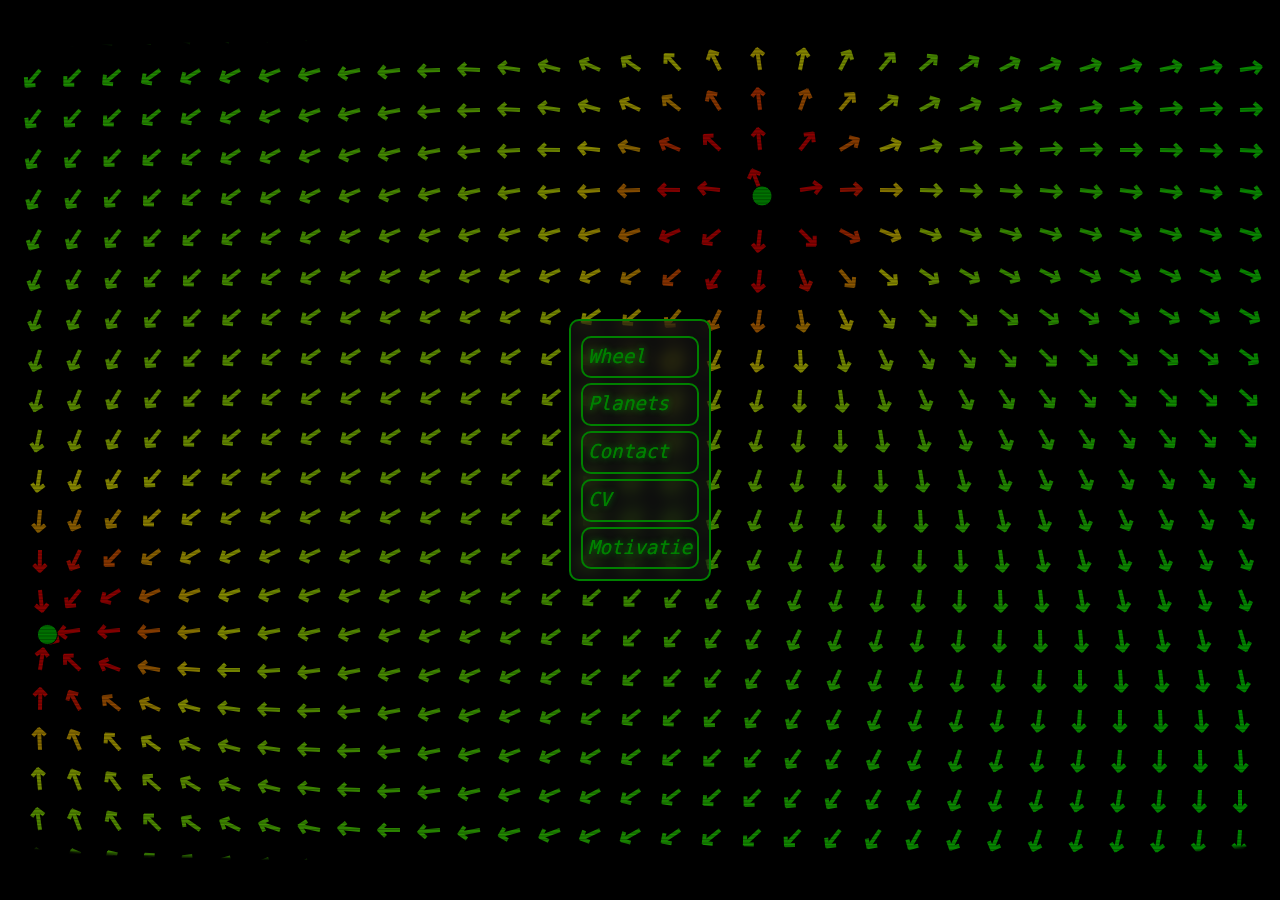
<file: index.html>
<!DOCTYPE html>
<html>
<head>
    <meta name="viewport" content="width=device-width, initial-scale=1.0">
    <link rel="stylesheet" type="text/css" href="css/terminalize.css" media="screen" />
    <link rel="stylesheet" href="css/scanlines.css" media="screen" />
    <link rel="icon" type="image/svg+xml" href="img/green-circle.svg">
    <title>
        Home
    </title>
</head>

<body>
    <!--<img src="img/wooden-textured-background.jpg" id="wood">
    <img src="img/wooden-textured-background.jpg" id="wood2">-->
    <script>
        function redirectWithFallingAnimation(destination) {
            if (typeof window.triggerFallingAnimation === "function") {
                window.triggerFallingAnimation();
            }
            document.body.classList.add('noScroll');
            setTimeout(() => {
                window.location.href = destination;
            }, 1600);
        }

        window.addEventListener('pageshow', (event) => {
    if (event.persisted) {
        window.location.reload();
    }
});
    </script>
    <div class="overlay">
        <img src="img/bezel.png" id="bezel" onload="console.log('Bezel loaded');" onerror="console.error('Bezel failed to load');">
        <img src="img/scanlines.png" id="scan" onload="console.log('Scanlines loaded');" onerror="console.error('Scanlines failed to load');">
    </div>
    <div id="wrapper">
        <script src="libraries/p5.min.js"></script>
        <script src="js/charges.js"></script>
        <ul id="mainMenu">
            <li class="mainMenu" id='portfolio'><a href="html/portfolio.html" onclick="redirectWithFallingAnimation(this.href); return false;">Wheel</a></li>
            <li class="mainMenu" id='Influences'><a href="html/influences.html" onclick="redirectWithFallingAnimation(this.href); return false;">Planets</a></li>
            <li class="mainMenu" id='Contact'><a href="html/contact.html" onclick="redirectWithFallingAnimation(this.href); return false;">Contact</a></li>
            <li class="mainMenu" id="cv"><a href="html/cv.html" onclick="redirectWithFallingAnimation(this.href); return false;">CV</a></li>
            <li class="mainMenu" id="motivation"><a href="html/motivation.html" onclick="redirectWithFallingAnimation(this.href); return false;">Motivatie</a></li>
        </ul>
    </div>
</body>
</html>
</file>
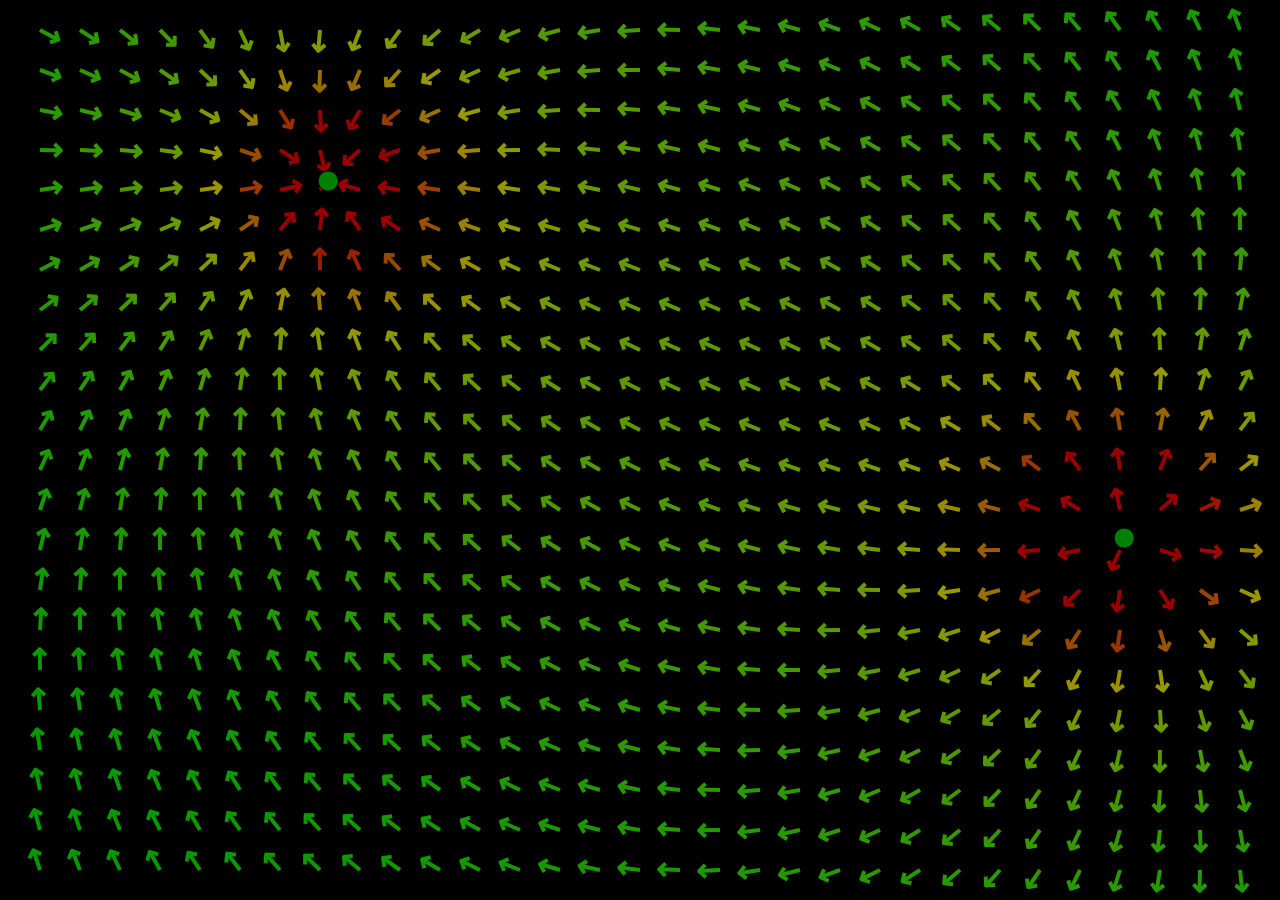
<file: js/index.html>
<html>
<head>
  <meta charset="utf-8">
  <meta name="viewport" content="width=device-width, initial-scale=1.0">
  <link rel="icon" type="image/svg+xml" href="../img/green-circle.svg">

  <!-- PLEASE NO CHANGES BELOW THIS LINE (UNTIL I SAY SO) -->
  <script language="javascript" type="text/javascript" src="libraries/p5.min.js"></script>
  <script language="javascript" type="text/javascript" src="charges.js"></script>
  <!-- OK, YOU CAN MAKE CHANGES BELOW THIS LINE AGAIN -->

  <!-- This line removes any default padding and style.
       You might only need one of these values set. -->
  <style> body { padding: 0; margin: 0; } </style>
</head>

<body>
</body>
</html>
</file>
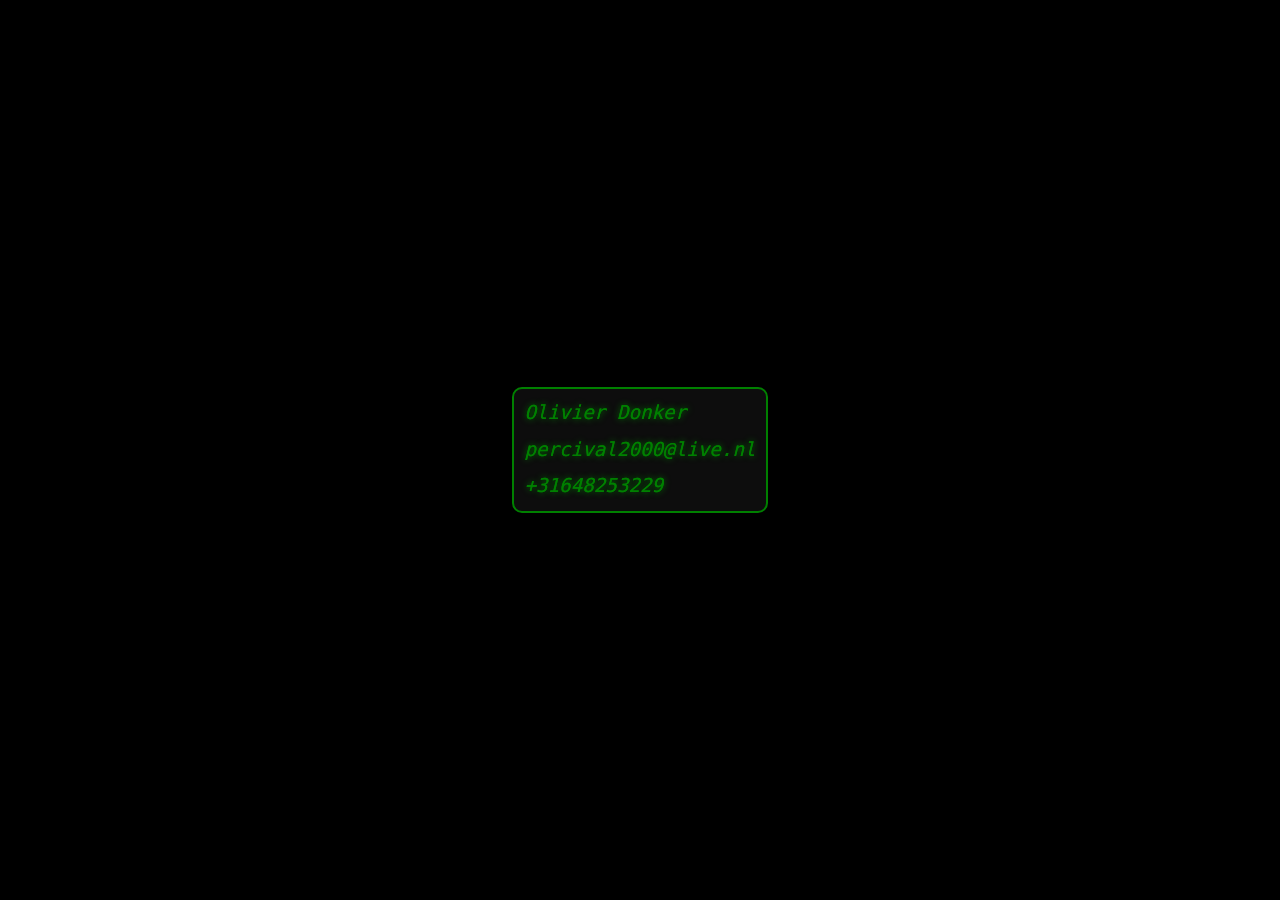
<file: html/contact.html>
<!DOCTYPE html>
<html lang="en">
<head>
  <meta charset="UTF-8">
  <meta name="viewport" content="width=device-width, initial-scale=1">
  <link rel="stylesheet" href="../css/terminalize.css">
  <link rel="stylesheet" href="../css/scanlines.css">
  <link rel="icon" type="image/svg+xml" href="../img/green-circle.svg">
  <title>Contact</title>
</head>
<body>
  <div class="overlay" aria-hidden="true">
    <img src="../img/bezel.png" alt="">
    <img src="../img/scanlines.png" id="scan" alt="">
  </div>
  <main class="contactPanel">
    <div>Olivier Donker</div>
    <a href="mailto:percival2000@live.nl">percival2000@live.nl</a>
    <a href="tel:+31648253229">+31648253229</a>
  </main>
</body>
</html>
</file>
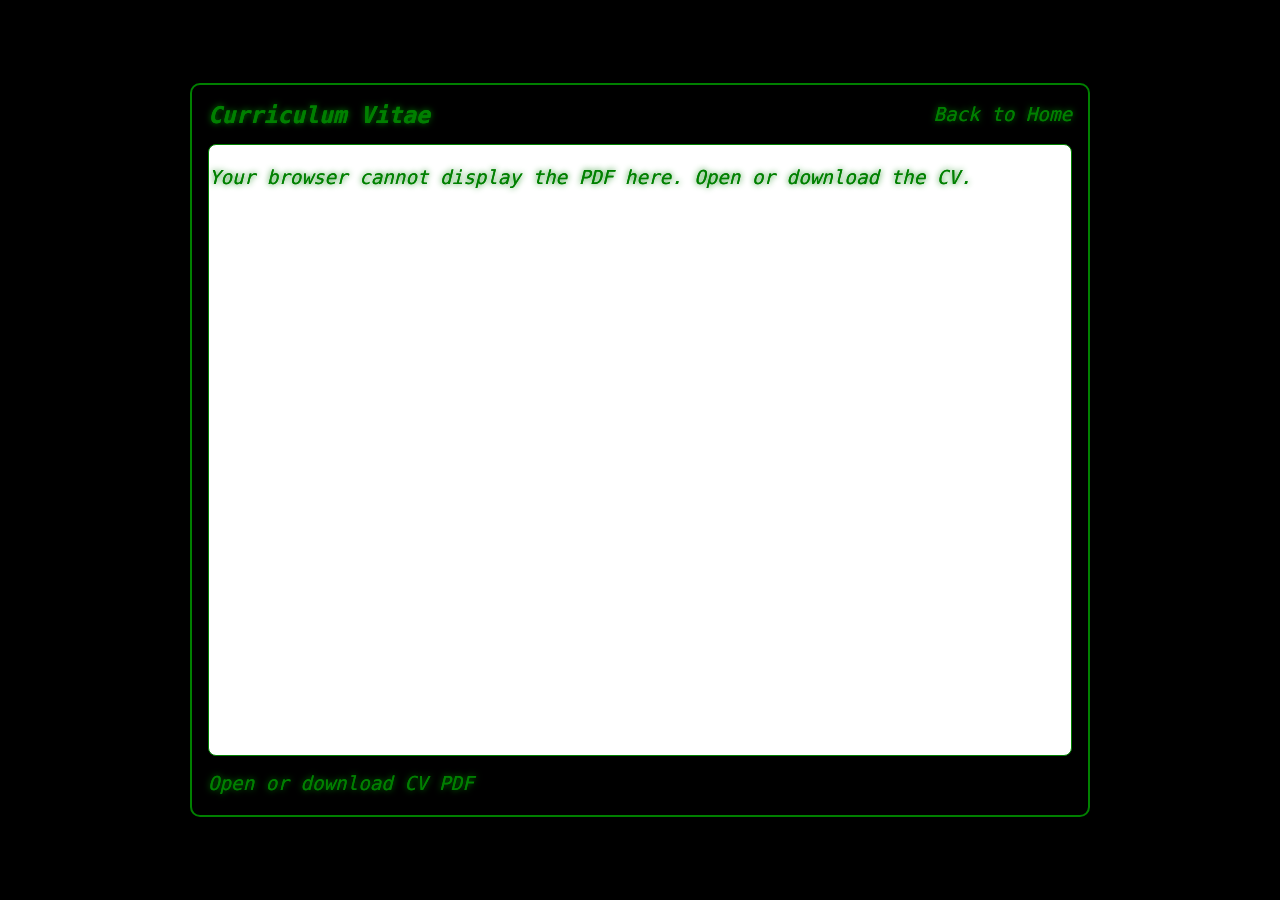
<file: html/cv.html>
<!DOCTYPE html>
<html lang="en">
<head>
  <meta charset="UTF-8">
  <meta name="viewport" content="width=device-width, initial-scale=1">
  <link rel="stylesheet" href="../css/terminalize.css">
  <link rel="stylesheet" href="../css/scanlines.css">
  <link rel="icon" type="image/svg+xml" href="../img/green-circle.svg">
  <title>CV | Olivier Donker</title>
</head>
<body>
  <div class="overlay" aria-hidden="true">
    <img src="../img/bezel.png" alt="">
    <img src="../img/scanlines.png" id="scan" alt="">
  </div>
  <main class="documentPanel">
    <header class="documentHeader">
      <h1>Curriculum Vitae</h1>
      <a href="../index.html">Back to Home</a>
    </header>
    <object class="cvViewer" data="../documents/CV.pdf" type="application/pdf" aria-label="Olivier Donker's CV">
      <p>Your browser cannot display the PDF here. <a href="../documents/CV.pdf">Open or download the CV.</a></p>
    </object>
    <a class="documentAction" href="../documents/CV.pdf" target="_blank" rel="noopener">Open or download CV PDF</a>
  </main>
</body>
</html>
</file>
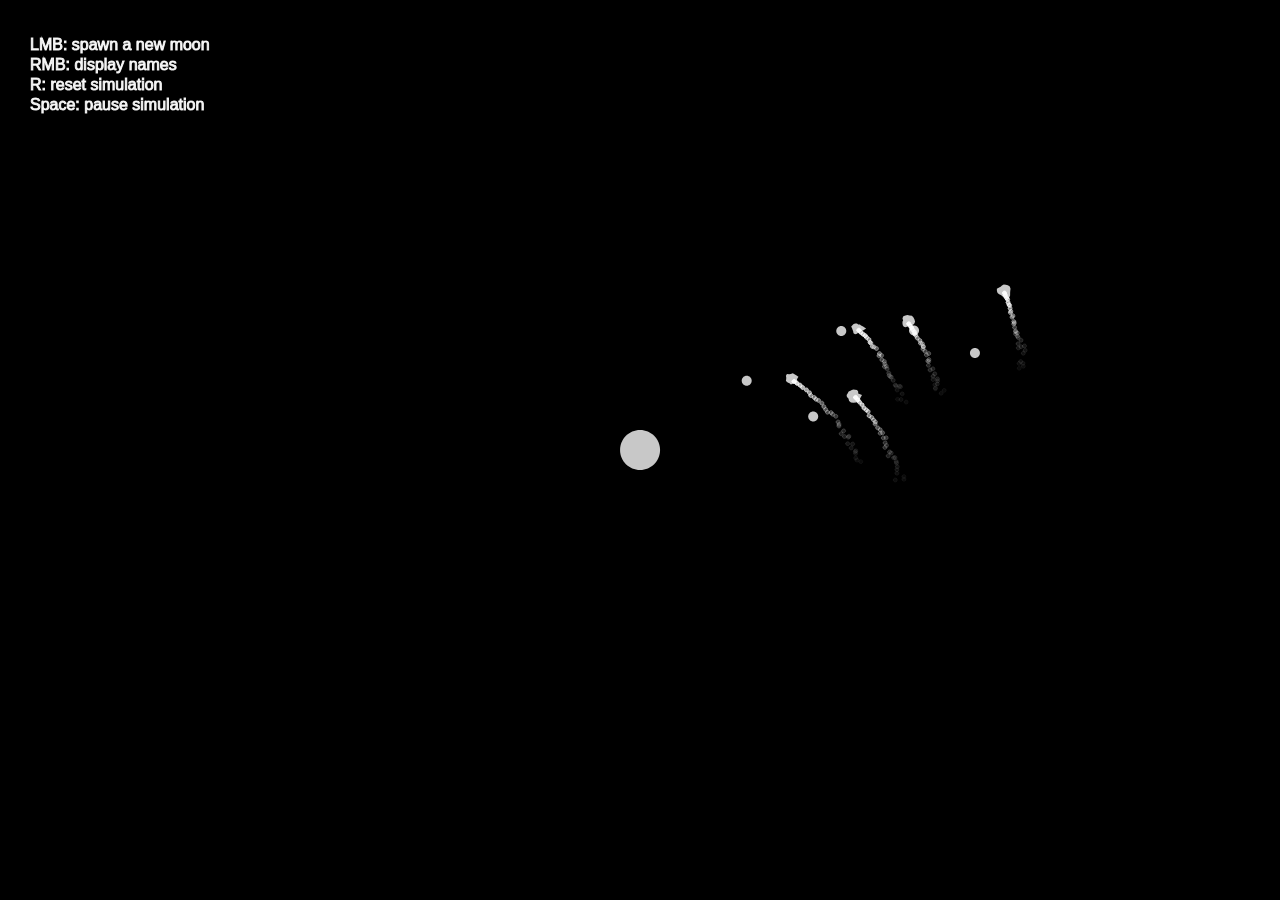
<file: html/influences.html>
<!DOCTYPE html>
<html lang="en">
<head>
  <meta charset="UTF-8">
  <meta name="viewport" content="width=device-width, initial-scale=1">
  <meta name="theme-color" content="#000000">
  <link rel="icon" type="image/svg+xml" href="../img/green-circle.svg">
  <title>Planets</title>
  <style>
    html {
      background-color: #000;
    }

    body {
      background-color: #000;
        margin: 0; 
        width: 100%;
        height: 100%;
        overflow: hidden;
    }
    
    canvas { display: block; }
  </style>
  <script src="../libraries/p5.min.js" defer></script>
  <script src="../js/planets/CelestialBody.js" defer></script>
  <script src="../js/planets/GasParticle.js" defer></script>
  <script src="../js/planets/GasParticleSystem.js" defer></script>
  <script src="../js/planets/Comet.js" defer></script>
  <script src="../js/planets/CelestialBodySystem.js" defer></script>
  <script src="../js/planets/nBodySimJS.js" defer></script>
</head>
<body>
</body>
</html>
</file>
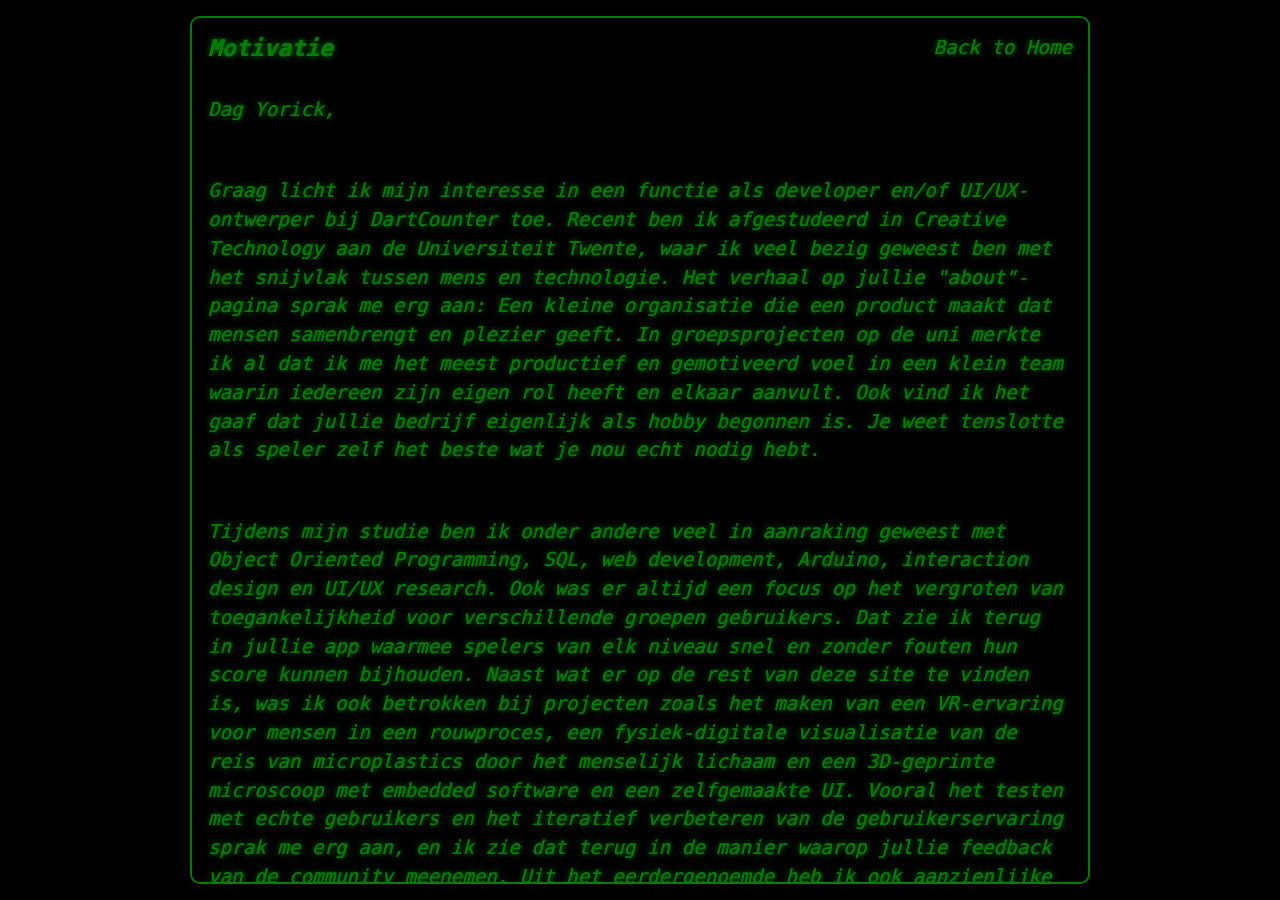
<file: html/motivation.html>
<!DOCTYPE html>
<html lang="en">
<head>
  <meta charset="UTF-8">
  <meta name="viewport" content="width=device-width, initial-scale=1">
  <link rel="stylesheet" href="../css/terminalize.css">
  <link rel="stylesheet" href="../css/scanlines.css">
  <link rel="icon" type="image/svg+xml" href="../img/green-circle.svg">
  <title>Motivatie | Olivier Donker</title>
</head>
<body>
  <div class="overlay" aria-hidden="true">
    <img src="../img/bezel.png" alt="">
    <img src="../img/scanlines.png" id="scan" alt="">
  </div>
  <main class="documentPanel">
    <header class="documentHeader">
      <h1>Motivatie</h1>
      <a href="../index.html">Back to Home</a>
    </header>
    <p>Dag Yorick,</p>

<p>
  Graag licht ik mijn interesse in een functie als developer en/of UI/UX-ontwerper bij DartCounter toe.
  Recent ben ik afgestudeerd in Creative Technology aan de Universiteit Twente, waar ik veel bezig geweest ben met het snijvlak tussen mens en technologie.
  Het verhaal op jullie "about"-pagina sprak me erg aan: Een kleine organisatie die een product maakt dat mensen samenbrengt en plezier geeft. In groepsprojecten op
  de uni merkte ik al dat ik me het meest productief en gemotiveerd voel in een klein team waarin iedereen zijn eigen rol heeft en elkaar aanvult. Ook vind ik het gaaf
  dat jullie bedrijf eigenlijk als hobby begonnen is. Je weet tenslotte als speler zelf het beste wat je nou echt nodig hebt.
</p>

<p>
  Tijdens mijn studie ben ik onder andere veel in aanraking geweest met Object Oriented Programming, SQL, web development, Arduino, interaction design en UI/UX research.
  Ook was er altijd een focus op het vergroten van toegankelijkheid voor verschillende groepen gebruikers. Dat zie ik terug in jullie app waarmee spelers van elk niveau snel en 
  zonder fouten hun score kunnen bijhouden.
  Naast wat er op de rest van deze site te vinden is, was ik ook betrokken bij projecten zoals het maken van een VR-ervaring voor mensen in een rouwproces, een
  fysiek-digitale visualisatie van de reis van microplastics door het menselijk lichaam en een 3D-geprinte microscoop met embedded software en een zelfgemaakte UI. Vooral het 
  testen met echte gebruikers en het iteratief verbeteren van de gebruikerservaring sprak me erg aan, en ik zie dat terug in de manier waarop jullie feedback
  van de community meenemen. Uit het eerdergenoemde heb ik ook aanzienlijke ervaring met de integratie van hardware met software, en kan ik goed overzicht houden over
  de verschillende delen van een complex systeem om vervolgens in te zoomen op technische verbeterpunten. Het verbinden van DartCounter met bijvoorbeeld de Target Omni 
  sluit hier goed bij aan. Mijn studie vond plaats middenin de opkomst van AI, en ik heb dus de kans gehad om mee te groeien met de technologie en vanaf het begin te
  experimenteren met de mogelijkheden, waardoor ik goed bekend ben met het ontwikkelen van software met- én zonder deze nieuwe tools. Hierdoor heb ik geleerd de balans te bewaren 
  tussen het versnellen van ontwikkeling en een overzichtelijke, begrijpelijke codebase.
</p>

<p>
    Hiernaast heb ik in mijn vrije tijd veel video's gemaakt in Adobe Premiere Pro en heb ik ervaring met het maken van 3D-modellen in Blender. Ik ben dus ook goed bekend met de 
    creatieve kant van softwareontwikkeling, en kan daar zelfstandig of in een team aan bijdragen. Met Figma heb ik nog beperkte ervaring, maar ik wil me hier graag verder in verdiepen. 
    Mijn ervaring met UI/UX research, prototyping en gebruikerstesten geeft me hiervoor een goede basis.
</p>

<p>
  Jullie locatie in Zutphen, in mijn thuisregio, en de sfeer van een jong team met korte lijntjes spreken me erg aan.
  Ik denk dat ik goed in de cultuur van andere nieuwsgierige en slimme mensen pas en goed meedraai in een informele sfeer. Ik ben zelf geen expert darter,
  maar gooi absoluut graag een pijltje, hoewel het dubbel uitgooien nog altijd een ding is...
</p>

<p>
  Ik geloof dat software het leven makkelijker en toegankelijker moet maken, en ik zie daar mooie kansen voor in een sport als darten en
  de community die daarbij hoort.
  Graag zou ik met jullie in gesprek gaan om verder toe te lichten.
</p>
    <p>Vriendelijke groet,<br><br>Olivier Donker</p>
  </main>
</body>
</html>
</file>
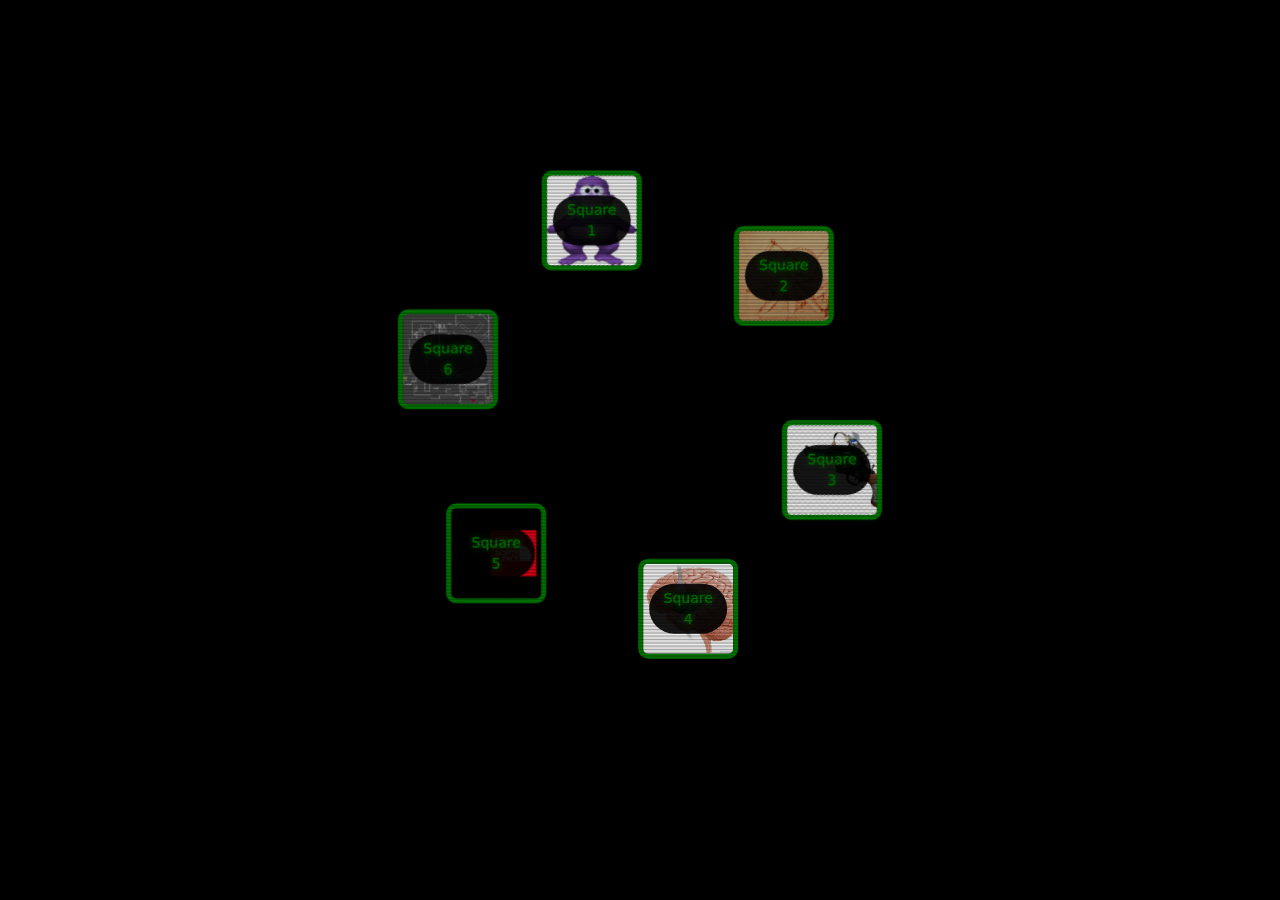
<file: html/portfolio.html>
<!DOCTYPE html>
<html lang="en">

<head>
  <meta charset="UTF-8">
  <meta name="viewport" content="width=device-width, initial-scale=1.0">
  <link rel="icon" type="image/svg+xml" href="../img/green-circle.svg">
  <title>Wheel</title>
  <link href="https://cdn.jsdelivr.net/npm/bootstrap@5.1.0/dist/css/bootstrap.min.css" rel="stylesheet">
  <script src="https://code.jquery.com/jquery-3.6.0.min.js"></script>
  <script src="https://cdn.jsdelivr.net/npm/bootstrap@5.1.0/dist/js/bootstrap.bundle.min.js"></script>
  <link rel="stylesheet" href="../css/scanlines.css">
  <style>
    body {
      background-color: black;
      display: flex;
      justify-content: center;
      align-items: center;
      height: 100vh;
      margin: 0;
    }

    .screen-overlay {
      position: fixed;
      inset: 0;
      z-index: 1000;
      pointer-events: none;
    }

    .screen-overlay img {
      position: absolute;
      inset: 0;
      width: 100%;
      height: 100%;
      object-fit: cover;
    }

    .square {
      position: absolute;
      width: 100px;
      height: 100px;
      background-color: black;
      border: 5px solid green;
      border-radius: 10%;
      cursor: grab;
      transform-origin: 50px 50px;
    }

    .square:active {
      cursor: grabbing;
    }

    .square:hover {
      background-color: lime;
      animation: colfade;
      animation-delay: 0s;
      animation-duration: 0.5s;
      animation-fill-mode: forwards;
    }

    .overlay {
    position: absolute;
    width: 100%;
    height: 100%;
    background-color: lime;
    opacity: 0;
    transition: opacity 0.5s;
}

.square:hover .overlay {
    opacity: 0.5;
}


    #polygon {
      position: relative;
      width: 400px;
      height: 400px;
      transform-origin: center;
      visibility: hidden;
      touch-action: none;
      user-select: none;
    }

    .title {
    position: absolute;
    top: 50%;
    left: 50%;
    width: max-content;
    max-width: calc(100% - 12px);
    box-sizing: border-box;
    padding: 4px 8px;
    border-radius: 999px;
    background: rgba(0, 0, 0, 0.9);
    font-size: 14px;
    text-align: center;
    color: green;
    text-shadow: 0 0 6px green, 0 0 0px green;
    overflow-wrap: anywhere;
    z-index: 1;
    transform: translate(-50%, -50%);
}

/* .go-back {
    position: absolute;
    color: green;
    font-size: 20px;
    cursor: pointer;
    top: 90%;
    left: 50%;
} */

.go-back {
    position: absolute;
    color: green;
    font-size: 20px;
    cursor: pointer;
    text-shadow: 0 0 6px green, 0 0 0px green;
    top: calc(50% + 270px);
    left: 50%;
    transform: translate(-50%, 0);
  }

    .info-box {
  position: fixed;
  top: 50%;
  left: 50%;
  transform: translate(-50%, -50%);
  background-color: black;
  border: 5px solid green;
  border-radius: 10%;
  width: 300px;
  height: 200px;
  display: none;
  color: green;
  text-shadow: 0 0 6px green, 0 0 0px green;
  text-align: center;
  padding: 20px;
  font-size: 24px;
}
  </style>
</head>

<body>
  <div class="screen-overlay" aria-hidden="true">
    <img src="../img/bezel.png" alt="">
    <img src="../img/scanlines.png" id="scan" alt="">
  </div>
  <script>
//Global vars
	let rotation = 0;
	let rotationSpeed = 5;
	let spinning = false;
  let polygonElement;
  let squareElements = [];
  let verticalOffset = 0;
  let activePointerId = null;
  let wheelDragging = false;
  let movedWhileDragging = false;
  let suppressSquareClick = false;
  let pointerStartX = 0;
  let pointerStartY = 0;
  let lastPointerAngle = 0;
  let lastPointerTime = 0;
  let dragAngularVelocity = 0;

  function updateWheelTransforms() {
    if (!polygonElement) {
      return;
    }

    polygonElement.style.transform = `translateY(${verticalOffset}px) rotate(${rotation}deg)`;
    for (const square of squareElements) {
      square.style.transform = `rotate(${-rotation}deg)`;
    }
  }

  function getWheelPointerAngle(event) {
    const bounds = polygonElement.getBoundingClientRect();
    const centerX = bounds.left + bounds.width / 2;
    const centerY = bounds.top + bounds.height / 2;
    return Math.atan2(event.clientY - centerY, event.clientX - centerX) * 180 / Math.PI;
  }

  function beginWheelDrag(event) {
    if (event.pointerType === 'mouse' && event.button !== 0) {
      return;
    }

    activePointerId = event.pointerId;
    wheelDragging = true;
    movedWhileDragging = false;
    spinning = false;
    rotationSpeed = 0;
    dragAngularVelocity = 0;
    pointerStartX = event.clientX;
    pointerStartY = event.clientY;
    lastPointerAngle = getWheelPointerAngle(event);
    lastPointerTime = performance.now();
  }

  function moveWheelDrag(event) {
    if (!wheelDragging || event.pointerId !== activePointerId) {
      return;
    }

    const distanceX = event.clientX - pointerStartX;
    const distanceY = event.clientY - pointerStartY;
    if (Math.hypot(distanceX, distanceY) > 4) {
      movedWhileDragging = true;
    }

    const pointerAngle = getWheelPointerAngle(event);
    let angleDelta = pointerAngle - lastPointerAngle;
    if (angleDelta > 180) angleDelta -= 360;
    if (angleDelta < -180) angleDelta += 360;

    const currentTime = performance.now();
    const elapsed = currentTime - lastPointerTime;
    if (elapsed > 0) {
      dragAngularVelocity = Math.max(-720, Math.min(720, angleDelta / elapsed * 1000));
    }

    rotation += angleDelta;
    lastPointerAngle = pointerAngle;
    lastPointerTime = currentTime;
    updateWheelTransforms();
  }

  function finishWheelDrag(event) {
    if (!wheelDragging || event.pointerId !== activePointerId) {
      return;
    }

    wheelDragging = false;
    activePointerId = null;

    if (movedWhileDragging) {
      suppressSquareClick = true;
      setTimeout(() => {
        suppressSquareClick = false;
      }, 0);
    }

    if (Math.abs(dragAngularVelocity) > 15) {
      spinning = true;
      let previousFrameTime = performance.now();

      function continueDragSpin(timestamp) {
        if (!spinning || wheelDragging) {
          return;
        }

        const elapsed = Math.min((timestamp - previousFrameTime) / 1000, 0.05);
        previousFrameTime = timestamp;
        rotation += dragAngularVelocity * elapsed;
        dragAngularVelocity *= Math.exp(-3.2 * elapsed);
        updateWheelTransforms();

        if (Math.abs(dragAngularVelocity) > 8) {
          requestAnimationFrame(continueDragSpin);
        } else {
          dragAngularVelocity = 0;
          spinning = false;
        }
      }

      requestAnimationFrame(continueDragSpin);
    } else {
      dragAngularVelocity = 0;
    }
  }

  $(document).ready(function() {

    function init() {
      const polygon = polygonElement;
      const windowHeight = window.innerHeight;
      const polygonHeight = polygon.offsetHeight;
      const initialTop = -polygonHeight;
      const finalTop = (windowHeight - polygonHeight) / 2;

      polygon.style.position = 'fixed';
      polygon.style.top = `${finalTop}px`;
      polygon.style.visibility = 'visible';
      verticalOffset = initialTop - finalTop;
      updateWheelTransforms();

      const fallDuration = 1500;
      const fallDistance = finalTop - initialTop;
      const initialSpeed = (2 * fallDistance) / fallDuration;
      const acceleration = -(initialSpeed * initialSpeed) / (2 * fallDistance);

      let currentTime = 0;
      let startTime;

      //let rotation = 0;
      //let rotationSpeed = 5; // Set an initial rotation speed
      let deceleration = -0.015;

      function fall(timestamp) {
        if (!startTime) {
          startTime = timestamp;
        }

        const elapsed = timestamp - startTime;
        currentTime = Math.min(elapsed, fallDuration);
        let distance = initialTop + initialSpeed * currentTime + 0.5 * acceleration * currentTime * currentTime;
        verticalOffset = distance - finalTop;

        if (currentTime < fallDuration) {
          if (rotationSpeed > 0.02) {
            rotationSpeed += deceleration;
            rotation += rotationSpeed;
          }
          updateWheelTransforms();
          requestAnimationFrame(fall);
        } else {
          updateWheelTransforms();
          function decelerate() {
            if (rotationSpeed > 0.02) {
              rotationSpeed += deceleration;
              rotation += rotationSpeed;
              updateWheelTransforms();
              requestAnimationFrame(decelerate);
            }
          }
          decelerate();
        }
      }


      requestAnimationFrame(fall);
    }


    function centerPolygonOnResize() {
      const polygon = polygonElement;
      const windowHeight = window.innerHeight;
      const polygonHeight = polygon.offsetHeight;
      const finalTop = (windowHeight - polygonHeight) / 2;

      polygon.style.top = `${finalTop}px`;
      verticalOffset = 0;
      updateWheelTransforms();
    }

    init(); // Call the init function

    $(window).on('resize', centerPolygonOnResize);
  });






  function showInfoBox(title) {
  $('.info-box').remove(); // Remove any existing information boxes
  const infoBox = $('<div>').addClass('info-box').text(title);
  $('body').append(infoBox);
  infoBox.delay(500).fadeIn(500);
  popUp(infoBox);

}

function popUp(infobox) {
  infobox.animate({
    'width': '+=40',
    'height': '+=40',
    'fontSize': '+=4'
  }, 300).animate({
    'width': '-=40',
    'height': '-=40',
    'fontSize': '-=4'
  }, 300);
}


    function createPolygon(sides, size, squareData) {
      const polygon = $('<div>').attr('id', 'polygon');
      const angle = 2 * Math.PI / sides;

      for (let i = 0; i < sides; i++) {
        const square = $('<div>').addClass('square');
        const x = size * Math.cos(i * angle);
        const y = size * Math.sin(i * angle);
        square.css({
          'top': `${size + y - 50}px`,
          'left': `${size + x - 50}px`
        });

        // Add title and image
        const title = $('<div>').addClass('title').text(squareData[i].title);
        square.css({
          'background-image': `url(${squareData[i].imgSrc})`,
          'background-size': 'cover'
        });
        square.append(title);

        const overlay = $('<div>').addClass('overlay');
        square.append(overlay);

        polygon.append(square);

   const goBackText = $('<div>').addClass('go-back').text('Go back').hide();
   $('body').append(goBackText);

   // goBackText.on('click', function() {
   //     goBackText.hide();
   //     $('.square').fadeIn(1000);
   // });

   square.on('click', function() {
  if (suppressSquareClick) {
    return;
  }
  if (!spinning) {
    showInfoBox(squareData[i].title);
  }
});

      }

      $('body').append(polygon);
      polygonElement = polygon[0];
      squareElements = Array.from(polygonElement.querySelectorAll('.square'));
      polygonElement.addEventListener('pointerdown', beginWheelDrag);
      window.addEventListener('pointermove', moveWheelDrag);
      window.addEventListener('pointerup', finishWheelDrag);
      window.addEventListener('pointercancel', finishWheelDrag);

      //let rotation = 0;
      //let spinning = false;
      //let rotationSpeed = 0.5;
      let acceleration = 0.1;

      function spin() {
        if (spinning) {
          rotationSpeed += acceleration;
          rotation += rotationSpeed;
          updateWheelTransforms();
          requestAnimationFrame(spin);
        }
      }

      $('.square').on('click', function() {
        if (suppressSquareClick) {
          return;
        }
        if (!spinning) {
          spinning = true;
          spin();
          goBackText.delay(0).fadeIn(400);
          setTimeout(function() {
            $('.square').fadeOut(900, function() {

              spinning = false;
              rotationSpeed = 0.5;
            });
          }, 0); // Set the duration (in milliseconds) before fading to black
        }
      });

      const goBackText = $('<div>').addClass('go-back').text('Go back').hide();
  $('body').append(goBackText);

  goBackText.on('click', function() {
goBackText.fadeOut(100);
spinning = true;
rotationSpeed = 5; // Set an initial rotation speed
let deceleration = -0.02;
function decelerate() {
  if (rotationSpeed > 0.02) {
      rotationSpeed += deceleration;
      rotation += rotationSpeed;
    updateWheelTransforms();
      requestAnimationFrame(decelerate);
  } else {
      rotationSpeed = 0.5;
      spinning = false;
  }
}
decelerate();
$('.square').fadeIn(1000);
$('.info-box').each(function() {
$(this).fadeOut(500, function() {
  $(this).remove();
});
});
});


    }

    createPolygon(6, 200, [{
        title: 'Square 1',
        imgSrc: '../img/Bonzi.jpg'
      },
      {
        title: 'Square 2',
        imgSrc: '../img/catapult.jpeg'
      },
      {
        title: 'Square 3',
        imgSrc: '../img/gmodGun.png'
      },
      {
        title: 'Square 4',
        imgSrc: '../img/haram.jpg'
      },
      {
        title: 'Square 5',
        imgSrc: '../img/The-North-Face-logo.png'
      },
      {
        title: 'Square 6',
        imgSrc: '../img/z_map_kino_der_untoten.jpg'
      }
      // {
      //   title: 'Square 7',
      //   imgSrc: 'img/z_map_kino_der_untoten.jpg'
      // },
      // {
      //   title: 'Square 8',
      //   imgSrc: 'img/z_map_kino_der_untoten.jpg'
      // }
    ]);

    function fallDownAndFadeOut() {
  $('html, body').css('overflow', 'hidden');
  const fallDuration = 1500;
      const windowHeight = window.innerHeight;
      const polygonHeight = polygonElement.offsetHeight;
  const initialTop = (windowHeight - polygonHeight) / 2;
  const finalTop = windowHeight + polygonHeight;

  const fallDistance = finalTop - initialTop;
  const initialSpeed = (2 * fallDistance) / fallDuration;
  const acceleration = -(initialSpeed * initialSpeed) / (2 * fallDistance);
      polygonElement.style.top = `${initialTop}px`;
      verticalOffset = 0;

  let currentTime = 0;
  let startTime;

  function fall(timestamp) {
    if (!startTime) {
      startTime = timestamp;
    }

    const elapsed = timestamp - startTime;
    currentTime = Math.min(elapsed, fallDuration);
    let distance = initialTop + initialSpeed * currentTime + 0.5 * acceleration * currentTime * currentTime;
    verticalOffset = distance - initialTop;
    updateWheelTransforms();

    if (currentTime < fallDuration) {
      requestAnimationFrame(fall);
    } else {
      $(polygonElement).fadeOut(500, function () {
	$('html, body').css('overflow', '');
	});
    }
  }

  requestAnimationFrame(fall);
}

window.addEventListener('popstate', fallDownAndFadeOut);

  </script>
</body>

</html>
</file>
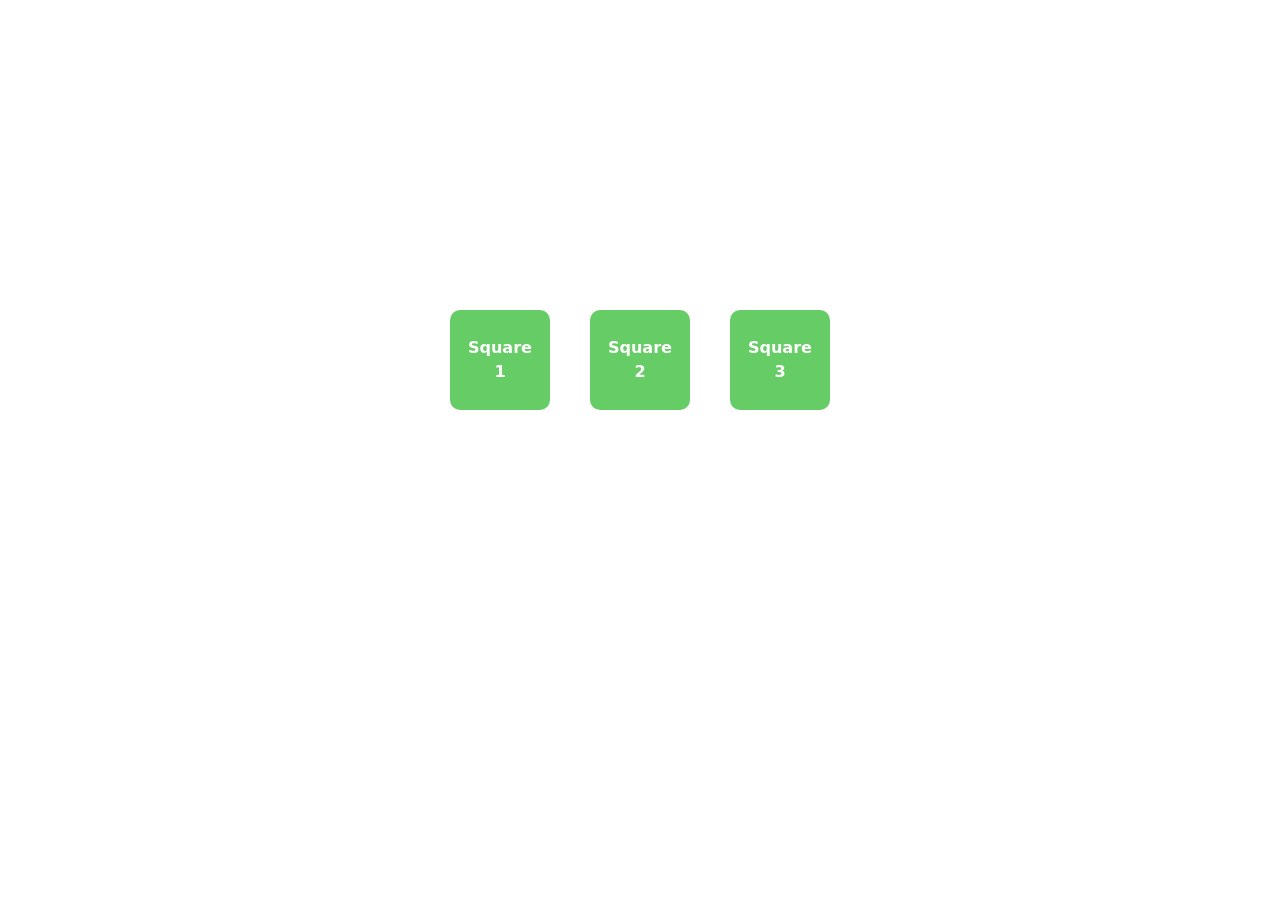
<file: html/spin.html>
<!DOCTYPE html>
<html>
<head>
  <meta charset="utf-8">
  <title>Click to Spin Squares</title>
  <meta name="viewport" content="width=device-width, initial-scale=1">
  <link rel="icon" type="image/svg+xml" href="../img/green-circle.svg">
  <link href="https://cdn.jsdelivr.net/npm/bootstrap@5.1.3/dist/css/bootstrap.min.css" rel="stylesheet">
  <style>
    .square-parent {
      display: flex;
      justify-content: center;
      align-items: center;
      height: 80vh;
      perspective: 800px;
    }

    .square-container {
      display: flex;
      justify-content: center;
      align-items: center;
      transform-style: preserve-3d;
      transition: transform 1s;
    }

    .square-parent.clicked .square-container {
      transform: rotate3d(0, 0, 1, 120deg);
    }

    .square-parent.clicked .square-container:nth-of-type(2) {
      transform: rotate3d(0, 0, 1, -120deg);
    }

    .square-parent.clicked .square-container:nth-of-type(3) {
      transform: rotate3d(0, 0, 1, 0deg);
    }

    .square {
      position: relative;
      width: 100px;
      height: 100px;
      background-color: #66CC66;
      border-radius: 10px;
      margin: 20px;
      transition: transform 1s;
      transform-style: preserve-3d;
    }

    .square:before {
      content: attr(title);
      position: absolute;
      top: 50%;
      left: 50%;
      transform: translate(-50%, -50%);
      text-align: center;
      color: white;
      font-weight: bold;
    }

    @media (max-width: 600px) {
      .square-parent {
        width: 100%;
        height: 80svh;
        overflow: hidden;
      }

      .square-container {
        max-width: 280px;
        flex-wrap: wrap;
      }

      .square {
        width: 72px;
        height: 72px;
        margin: 8px;
      }
    }

  </style>
</head>
<body>

  <div class="square-parent">
    <div class="square-container">
      <div class="square" title="Square 1"></div>
      <div class="square" title="Square 2"></div>
      <div class="square" title="Square 3"></div>
    </div>
  </div>

  <script src="https://cdn.jsdelivr.net/npm/bootstrap@5.1.3/dist/js/bootstrap.bundle.min.js"></script>
  <script>
    // Get the square parent container
    const squareParent = document.querySelector('.square-parent');

    // Set up click event listener for the parent container
    squareParent.addEventListener('click', () => {
      // Add 'clicked' class to the parent container
      squareParent.classList.add('clicked');

      // Remove 'clicked' class from the parent container after 3 seconds
      setTimeout(() => {
        squareParent.classList.remove('clicked');
      }, 3000);
    });
  </script>
</body>
</html>
</file>
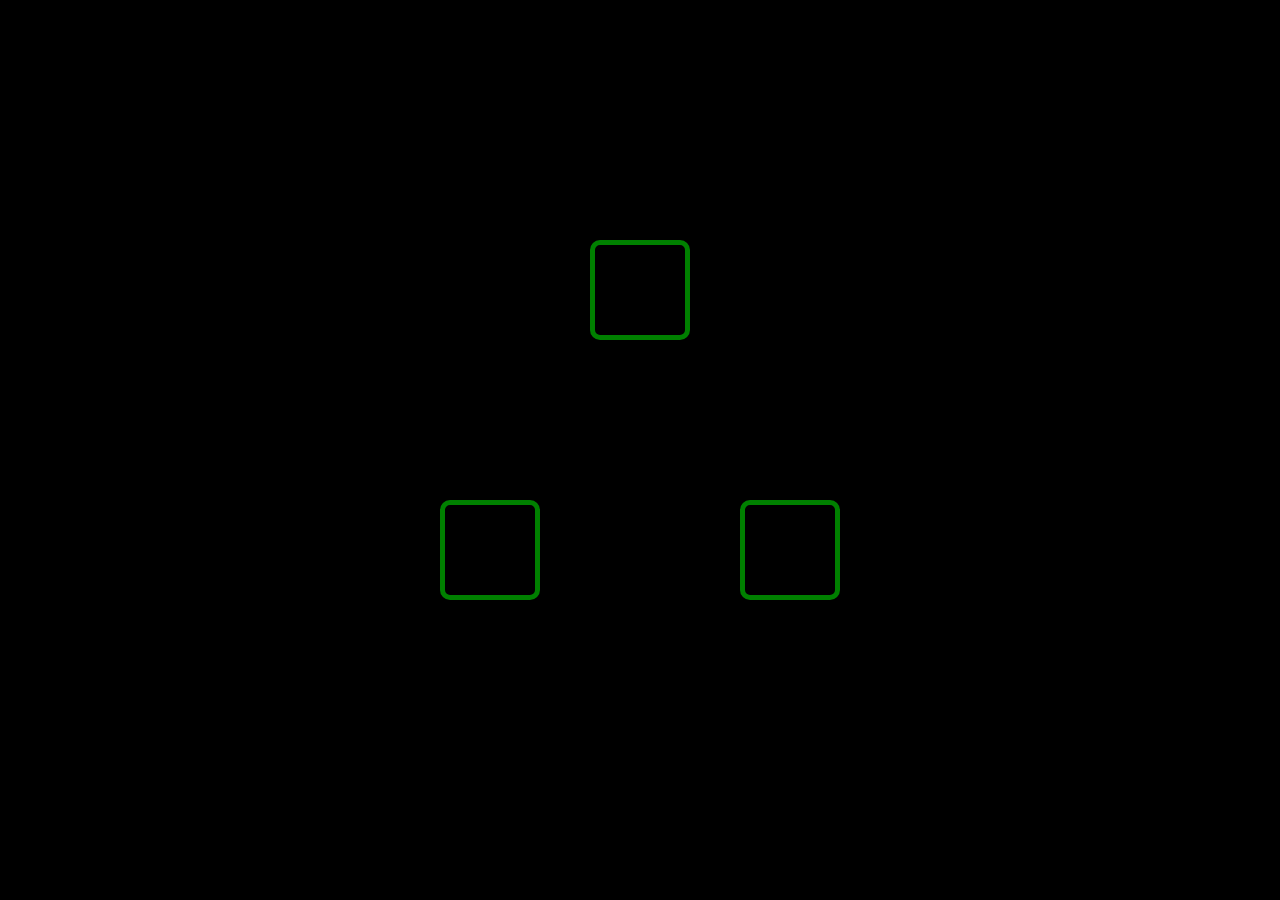
<file: html/spin2.html>
<!DOCTYPE html>
<html lang="en">
<head>
    <meta charset="UTF-8">
    <meta name="viewport" content="width=device-width, initial-scale=1.0">
    <link rel="icon" type="image/svg+xml" href="../img/green-circle.svg">
    <title>Triangle with Rotating Squares</title>
    <link href="https://cdn.jsdelivr.net/npm/bootstrap@5.1.0/dist/css/bootstrap.min.css" rel="stylesheet">
    <script src="https://code.jquery.com/jquery-3.6.0.min.js"></script>
    <script src="https://cdn.jsdelivr.net/npm/bootstrap@5.1.0/dist/js/bootstrap.bundle.min.js"></script>
    <style>
      body {
  background-color: black;
  display: flex;
  justify-content: center;
  align-items: center;
    min-height: 100vh;
    min-height: 100svh;
  margin: 0;
    overflow: hidden;
}

@keyframes colfade{
  from { background-color: #000000; }
    to   { background-color: #6BDE1F; }
}

.square {
    position: absolute;
    width: 100px;
    height: 100px;
    background-color: black;
    border: 5px solid green;
    border-radius: 10%;
    cursor: pointer;
    transform-origin: 50px 50px;
}


.square:hover {
  background-color: lime;
  animation: colfade;
  animation-delay: 0s;
  animation-duration: 0.5s;
  animation-fill-mode: forwards;
}

#triangle {
    position: relative;
    width: 346px;
    height: 300px;
    transform-origin: 173px 150px;
}


</style>
</head>
<body>
  <div id="triangle">
    <div class="square" id="square1" style="top: -60px; left: 123px;"></div>
    <div class="square" id="square2" style="top: 200px; left: -27px;"></div>
    <div class="square" id="square3" style="top: 200px; left: 273px;"></div>
</div>

<script>
  let rotation = 0;
        let squareRotation = 0;
        let spinning = false;
        let rotationSpeed = 0.5;
        let acceleration = 0.05;

                function updateTriangleScale() {
                    const scale = Math.max(0.25, Math.min(1, (window.innerWidth - 32) / 400, (window.innerHeight - 40) / 360));
                    $('#triangle').css('--triangle-scale', scale);
                    $('#triangle').css('transform', `rotate(${rotation}deg) scale(${scale})`);
                }

                updateTriangleScale();
                $(window).on('resize', updateTriangleScale);

        function spin() {
    if (spinning) {
        rotationSpeed += acceleration;
        rotation += rotationSpeed;
        $('#triangle').css({
            'transform': `rotate(${rotation}deg) scale(var(--triangle-scale, 1))`
        });
        $('.square').css({
            'transform': `rotate(${-rotation}deg)`
        });
        requestAnimationFrame(spin);
    }
}


        $('.square').on('click', function() {
            if (!spinning) {
                spinning = true;
                spin();
                setTimeout(function() {
                    $('.square').fadeOut(1000, function() {
                        spinning = false;
                        rotationSpeed = 0.5;
                    });
                  }, 5000); // Set duration (in milliseconds) before fading to black
          }
      });
</script>
</body>
</html>
</file>
<file: css/terminalize.css>
body {
    background-color: black;
    margin: 0;
    display: flex;
    justify-content: center;
    align-items: center;
    min-height: 100vh;
    min-height: 100svh;
    overflow-x: hidden;
}

    body.noScroll {
        overflow: hidden;
    }

.overlay {
    position: fixed;
    inset: 0;
    display: flex;
    justify-content: center;
    align-items: center;
    flex-direction: column;
    pointer-events: none;
}

    .overlay img {
        position: absolute;
        width: 100%;
        height: 100%;
        object-fit: cover;
        pointer-events: none;
        z-index: 1;
    }

#wrapper {
    display: flex;
    justify-content: center;
    align-items: center;
    position: relative;    
}

canvas {
    display: block;
    margin: 0;
    padding: 0;
    position: fixed;
    top: 0;
    left: 0;
    z-index: -1;
}

#wood {
    position: fixed;
    top: 50%;
    left: 50%;
    width: 100vh;
    height: 100px;
    transform: rotate(90deg) translateY(-100%);
}



#wood2 {
    position: absolute;
    right: 2vw;
    width: 100vh;
    height: 100px;
    transform: rotate(90deg);
}


ul#mainMenu {
    width: fit-content;
    max-width: calc(100vw - 32px);
    height: fit-content;
    box-sizing: border-box;
    color: green;
    list-style-type: none;
    padding: 10px;
    border: 2px solid green;
    border-radius: 10px;
    font: italic 1.2em/1.5em monospace, monospace;
    text-shadow: 0 0 6px green, 0 0 0px green;
    background-color: rgba(255, 255, 255, .05);
    -webkit-backdrop-filter: blur(10px);
    backdrop-filter: blur(10px);
    position: relative;
}

ul#mainMenu li.mainMenu a {
    overflow-wrap: anywhere;
}

@media (max-width: 600px) {
    ul#mainMenu {
        width: 82vw;
        max-width: 360px;
        box-sizing: border-box;
        padding: 16px;
        font-size: 1.35em;
    }

    ul#mainMenu li.mainMenu a {
        padding: 14px 12px;
        text-align: center;
    }
}

@media (max-width: 380px) and (max-height: 700px) {
    ul#mainMenu {
        min-height: 320px;
        display: flex;
        flex-direction: column;
        justify-content: space-evenly;
    }

    li.mainMenu {
        margin-top: 0;
    }
}

.contactPanel {
    display: flex;
    flex-direction: column;
    gap: 8px;
    padding: 10px;
    border: 2px solid green;
    border-radius: 10px;
    color: green;
    font: italic 1.2em/1.5em monospace, monospace;
    text-shadow: 0 0 6px green, 0 0 0px green;
    background-color: rgba(255, 255, 255, .05);
    -webkit-backdrop-filter: blur(10px);
    backdrop-filter: blur(10px);
    position: relative;
    width: max-content;
    max-width: calc(100vw - 32px);
    box-sizing: border-box;
    overflow-wrap: anywhere;
}

.documentPanel {
    display: flex;
    flex-direction: column;
    gap: 14px;
    width: min(900px, calc(100vw - 32px));
    max-height: calc(100vh - 32px);
    box-sizing: border-box;
    overflow-x: hidden;
    overflow-y: auto;
    padding: 16px;
    border: 2px solid green;
    border-radius: 10px;
    color: green;
    font: italic 1.2em/1.5em monospace, monospace;
    text-shadow: 0 0 6px green, 0 0 0px green;
    background-color: rgba(0, 0, 0, .85);
    -webkit-backdrop-filter: blur(10px);
    backdrop-filter: blur(10px);
    position: relative;
}

.documentHeader {
    display: flex;
    align-items: center;
    justify-content: space-between;
    gap: 12px;
}

.documentHeader h1 {
    margin: 0;
    font-size: 1.2em;
}

.cvViewer {
    display: block;
    width: 100%;
    height: min(68vh, 800px);
    min-height: 280px;
    box-sizing: border-box;
    border: 1px solid green;
    border-radius: 8px;
    background: white;
}

.documentAction {
    align-self: flex-start;
}


li.mainMenu {
    border: 2px solid green;
    border-radius: 10px;
    padding: 0;
    margin-top: 5px;
}

    li.mainMenu a {
        display: block;
        padding: 5px;
    }

    li.mainMenu a:focus-visible,
    .contactPanel a:focus-visible {
        outline: 2px solid lime;
        outline-offset: 3px;
    }

    li.mainMenu:hover {
        cursor: pointer;
        animation: colfade;
        animation-delay: 0s;
        animation-duration: 0.5s;
        animation-fill-mode: forwards;
    }

a {
    text-decoration: none;
    color: green;
}

    a:visited {
        text-decoration: none;
    }

h1 {
    color: green
}

@keyframes colfade {
    from {
        background-color: #000000;
    }

    to {
        background-color: #6BDE1F;
    }
}

@font-face {
    font-family: 'Terminal';
    src: url('../fonts/terminal.ttf');
}
</file>
<file: css/scanlines.css>
:root {
    --scanline-opacity: 0.4;
}

#scan {
    opacity: var(--scanline-opacity);
}
</file>
